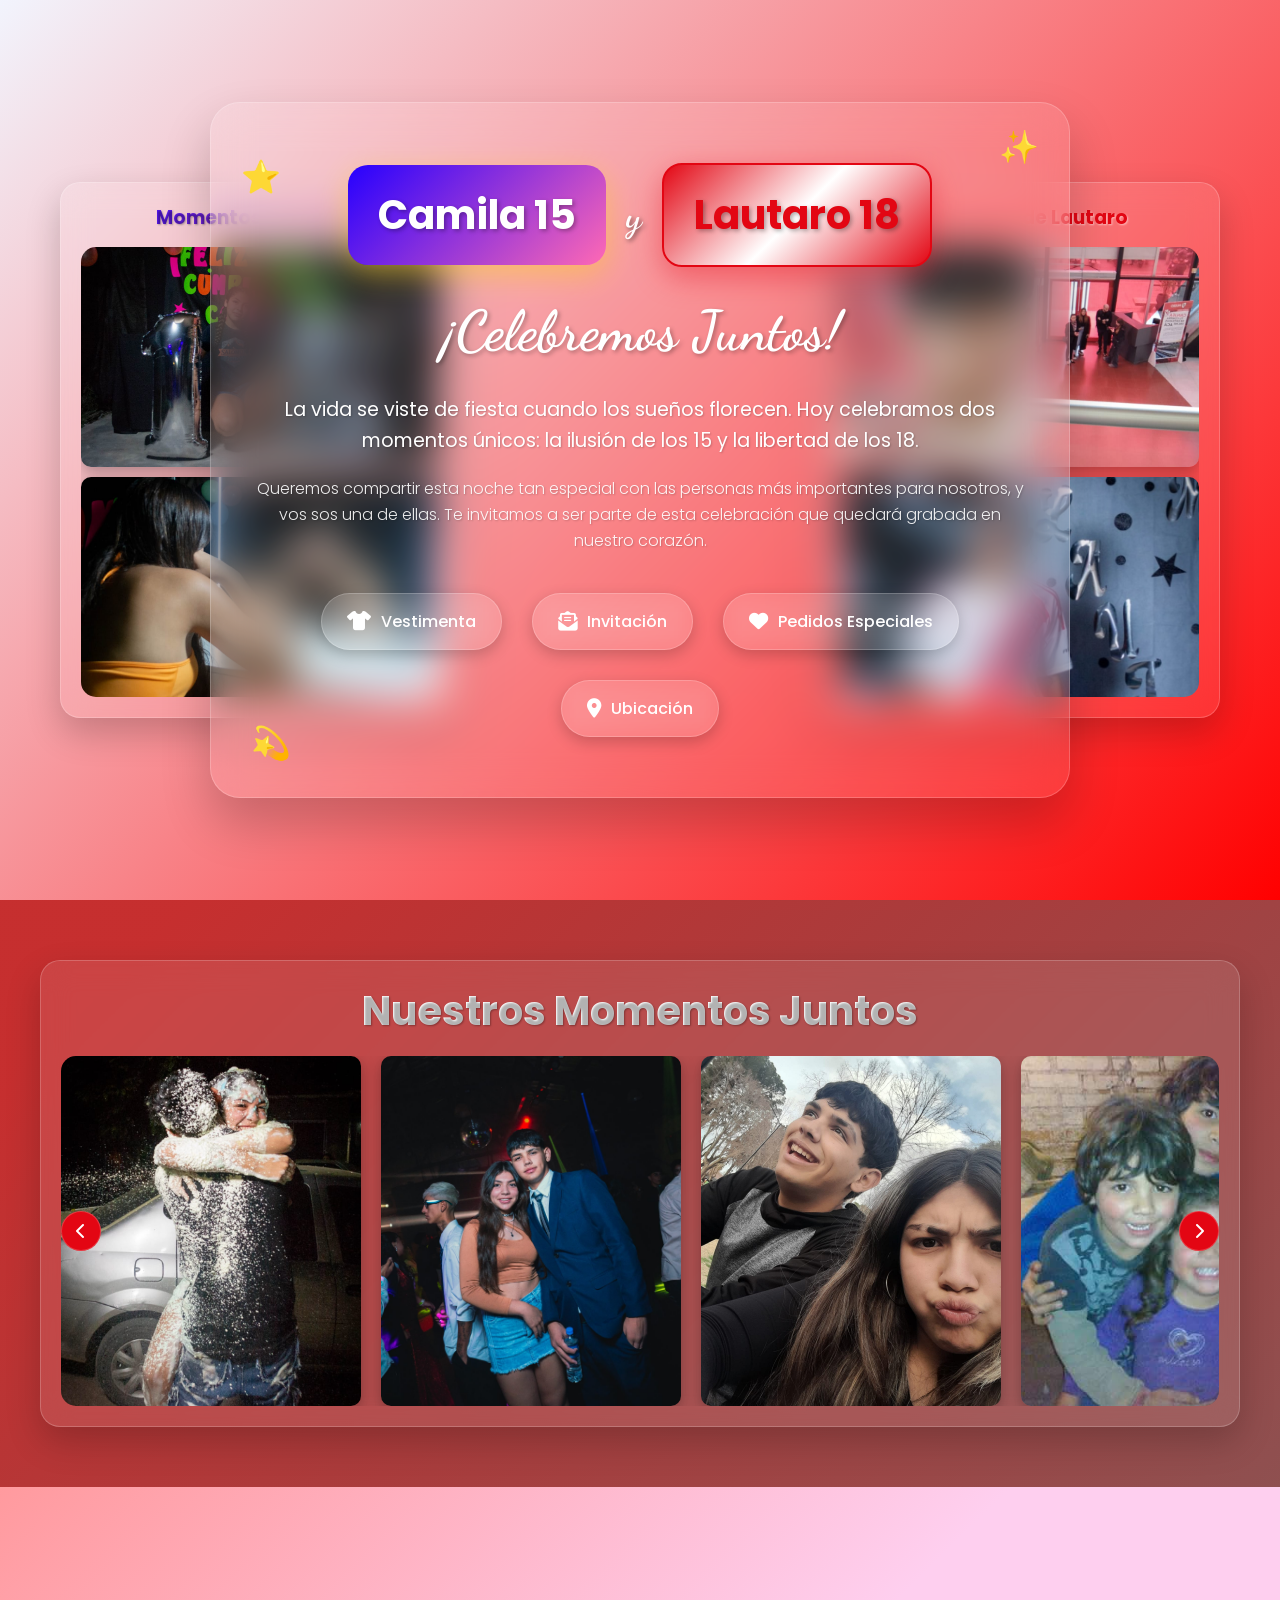
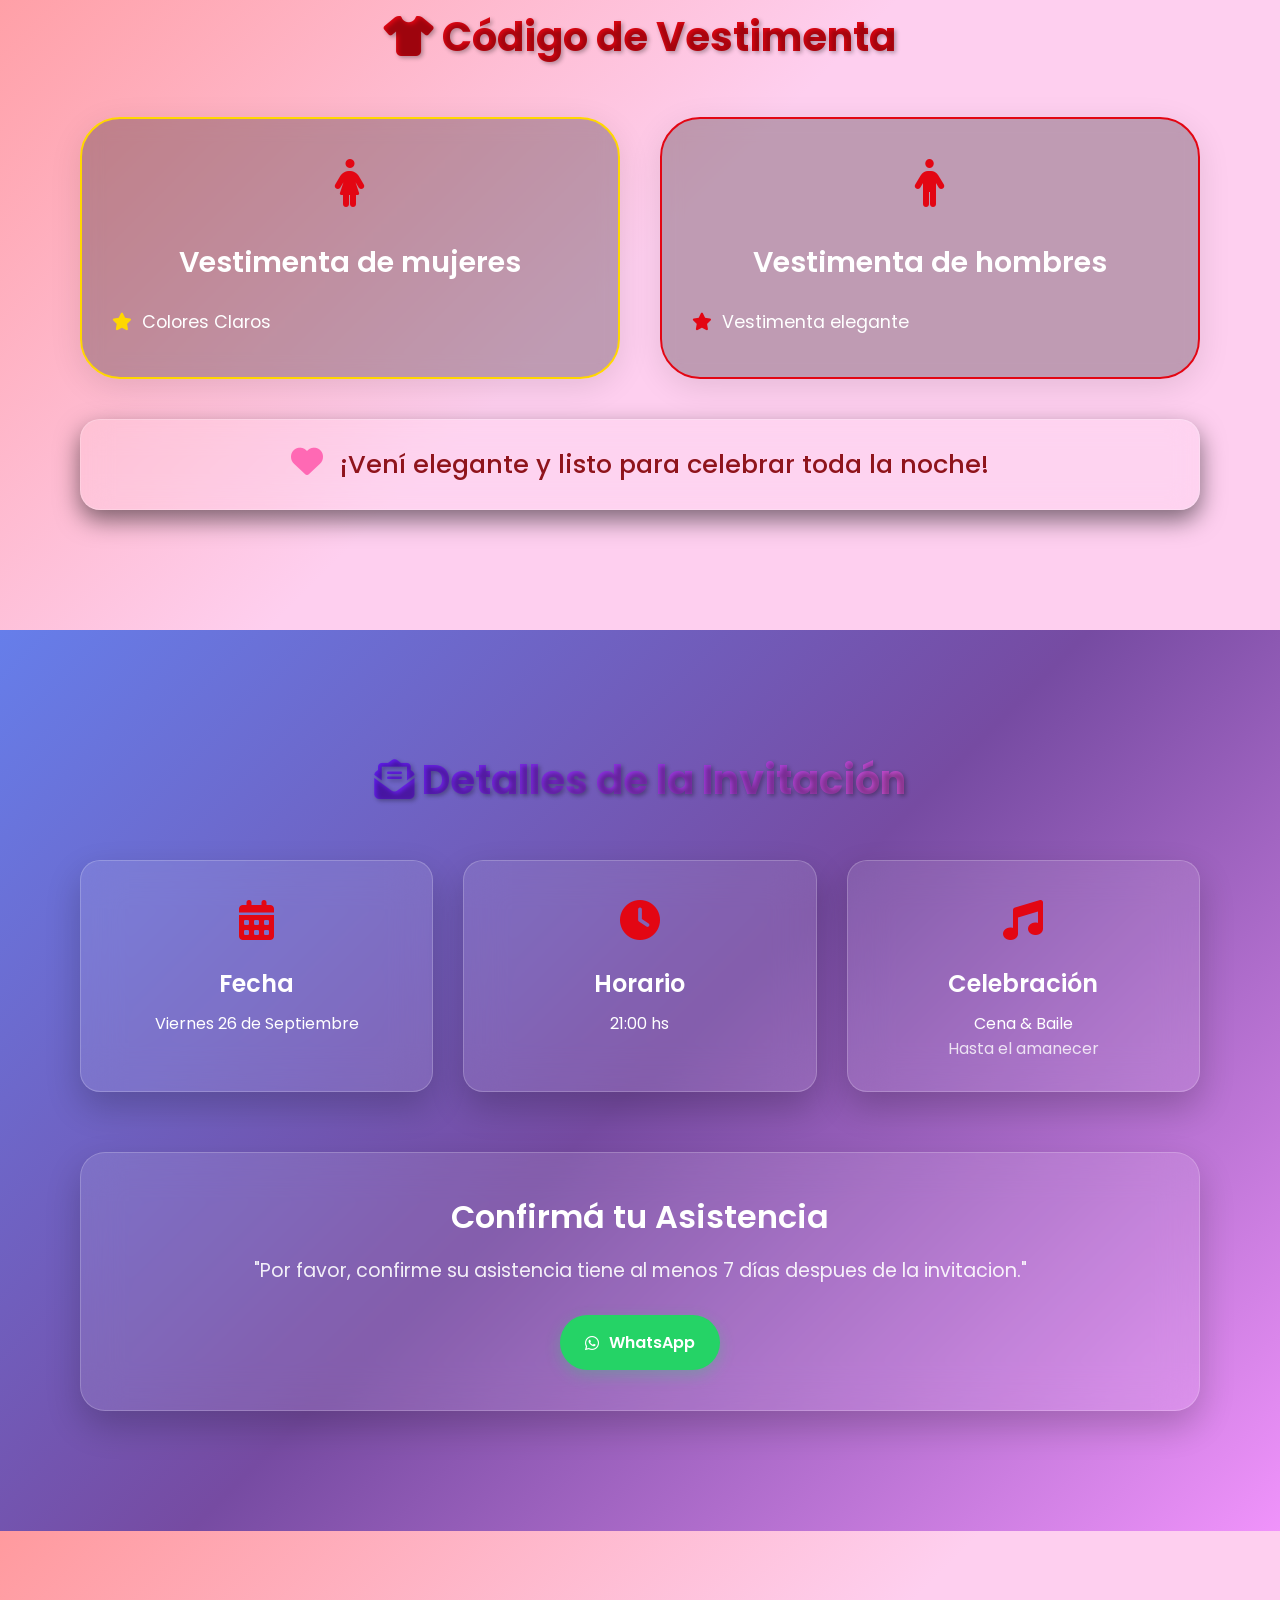
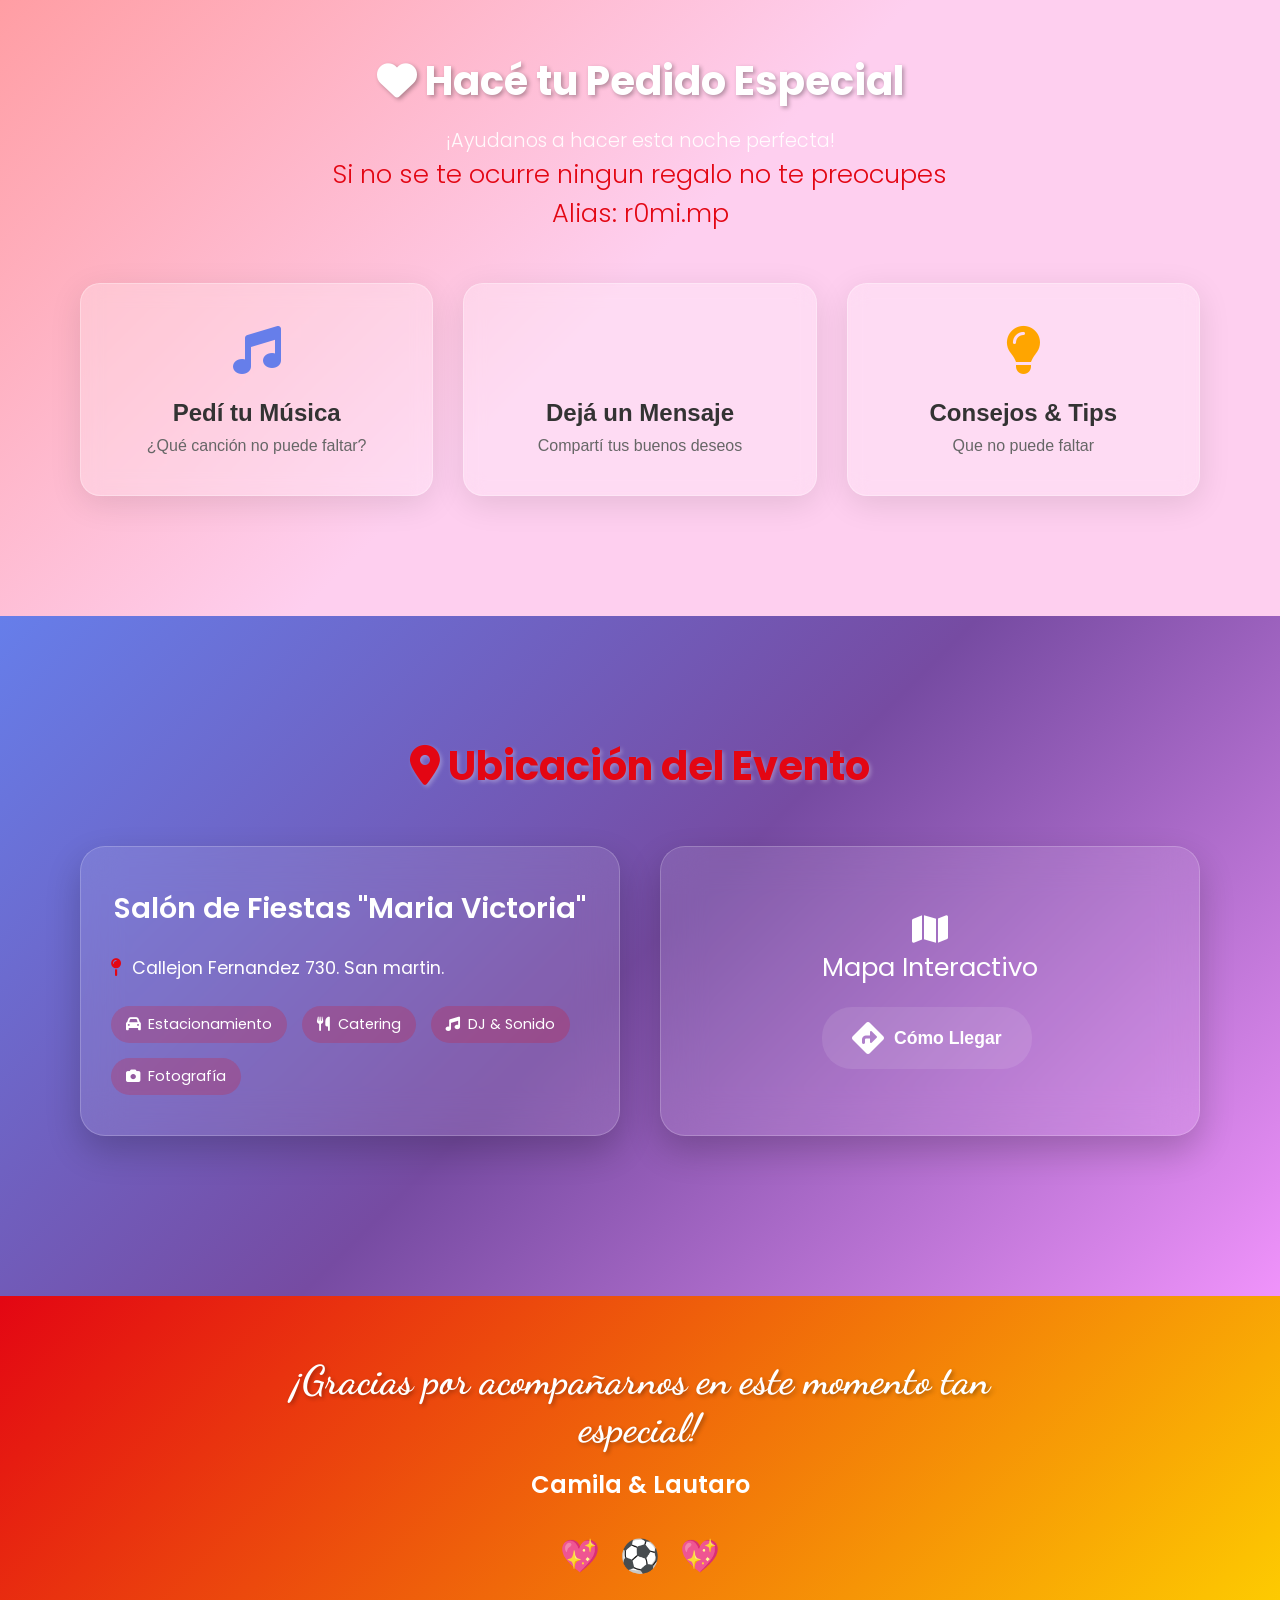
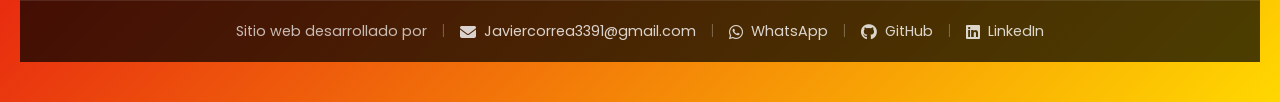
<file: index.html>
<!DOCTYPE html>
<html lang="es">
<head>
    <meta charset="UTF-8">
    <meta name="viewport" content="width=device-width, initial-scale=1.0">
    <title>Celebración Lautaro y Camila</title>
    <link rel="stylesheet" href="styles.css">
    <link rel="stylesheet" href="https://cdnjs.cloudflare.com/ajax/libs/font-awesome/6.5.0/css/all.min.css">
    <link href="https://fonts.googleapis.com/css2?family=Poppins:wght@300;400;600;700&family=Dancing+Script:wght@400;600;700&display=swap" rel="stylesheet">
    <link rel="icon" href="Imagenes/icono.webp">
</head>
<body>
    <header class="banner">

        <!-- Added Camila's carousel on the left -->
        <div class="carousel-container carousel-camila">
            <div class="carousel-wrapper">
                <div class="carousel-header">
                    <h3>Momentos de Camila</h3>
                </div>
                <div class="carousel">
                    <div class="carousel-track" id="carousel-camila">
                        <div class="carousel-slide">
                            <img src="Imagenes/CELEBRACION-CAMI.WebP" alt="Camila 15 años">
                        </div>
                        <div class="carousel-slide">
                            <img src="Imagenes/CELEBRACION-CAMI2.WebP" alt="Celebración Camila">
                        </div>
                        <div class="carousel-slide">
                            <img src="Imagenes/CELEBRACION-CAMI3.WebP" alt="Fiesta 15 años">
                        </div>
                        <div class="carousel-slide">
                            <img src="Imagenes/CELEBRACION-CAMI4.WebP" alt="Recuerdos Camila">
                        </div>
                    </div>
                </div>
            </div>
        </div>

        <!-- Added Lautaro's carousel on the right -->
        <div class="carousel-container carousel-lautaro">
            <div class="carousel-wrapper">
                <div class="carousel-header">
                    <h3>Momentos de Lautaro</h3>
                </div>
                <div class="carousel">
                    <div class="carousel-track" id="carousel-lautaro">
                        <div class="carousel-slide">
                            <img src="Imagenes/CELEBRACION-LAUTI1.WebP" alt="Lautaro 18 años">
                        </div>
                        <div class="carousel-slide">
                            <img src="Imagenes/CELEBRACION-LAUTI2.WebP" alt="Lautaro River">
                        </div>
                        <div class="carousel-slide">
                            <img src="Imagenes/CELEBRACION-LAUTI3.WebP" alt="Fiesta 18 años">
                        </div>
                        <div class="carousel-slide">
                            <img src="Imagenes/CELEBRACION-LAUTI4.WebP" alt="Recuerdos Lautaro">
                        </div>
                    </div>
                </div>
            </div>
        </div>
        
        <div class="content-container">
            <div class="celebration-card">
                <div class="sparkle sparkle-1">✨</div>
                <div class="sparkle sparkle-2">💫</div>
                <div class="sparkle sparkle-3">⭐</div>
                
                <article class="text">
                    <div class="age-badges">
                        <!-- Personalized badges for Camila (15) and Lautaro (18) -->
                        <span class="badge-camila">Camila 15</span>
                        <span class="age-connector">y</span>
                        <span class="badge-lautaro">Lautaro 18</span>
                    </div>
                    
                    <h1>¡Celebremos Juntos!</h1>
                    <p class="main-text">
                        La vida se viste de fiesta cuando los sueños florecen. 
                        Hoy celebramos dos momentos únicos: la ilusión de los 15 y la 
                        libertad de los 18.
                    </p>
                    <p class="secondary-text">
                        Queremos compartir esta noche tan especial con 
                        las personas más importantes para nosotros, y vos sos una de ellas. 
                        Te invitamos a ser parte de esta celebración que quedará grabada en 
                        nuestro corazón.
                    </p>
                </article>
                
                <nav class="menu">
                    <ul>
                        <li><a href="#vestimenta"><i class="fas fa-tshirt"></i> <span>Vestimenta</span></a></li>
                        <li><a href="#invitacion"><i class="fas fa-envelope-open-text"></i> <span>Invitación</span></a></li>
                        <li><a href="#pedidos"><i class="fas fa-heart"></i> <span>Pedidos Especiales</span></a></li>
                        <li><a href="#ubicacion"><i class="fas fa-map-marker-alt"></i> <span>Ubicación</span></a></li>
                    </ul>
                </nav>
            </div>
        </div>
    </header>

    <!-- Added shared memories carousel at the bottom -->
    <section class="shared-memories">
        <div class="carousel-container carousel-shared">
            <div class="carousel-wrapper">
                <div class="carousel-header">
                    <h3>Nuestros Momentos Juntos</h3>
                </div>
                <div class="carousel carousel-horizontal">
                    <div class="carousel-track" id="carousel-shared">
                        <div class="carousel-slide">
                            <img src="Imagenes/JUNTOS1.WebP" alt="Lautaro y Camila juntos">
                        </div>
                        <div class="carousel-slide">
                            <img src="Imagenes/JUNTOS2.WebP" alt="Celebración juntos">
                        </div>
                        <div class="carousel-slide">
                            <img src="Imagenes/JUNTOS3.WebP" alt="Momentos felices">
                        </div>
                        <div class="carousel-slide">
                            <img src="Imagenes/JUNTOS4.WebP" alt="Recuerdos especiales">
                        </div>
                        <div class="carousel-slide">
                            <img src="Imagenes/JUNTOS5.WebP" alt="Celebración con torta">
                        </div>
                        <div class="carousel-slide">
                            <img src="Imagenes/JUNTOS6.WebP" alt="Celebración con torta">
                        </div>
                        <div class="carousel-slide">
                            <img src="Imagenes/JUNTOS7.WebP" alt="Celebración con torta">
                        </div>
                        <div class="carousel-slide">
                            <img src="Imagenes/JUNTOS8.WebP" alt="Celebración con torta">
                        </div>
                        <div class="carousel-slide">
                            <img src="Imagenes/JUNTOS9.WebP" alt="Celebración con torta">
                        </div>
                        <div class="carousel-slide">
                            <img src="Imagenes/JUNTOS10.WebP" alt="Celebración con torta">
                        </div>
                    </div>
                    <button class="carousel-btn prev" onclick="moveCarousel('shared', -1)">
                        <i class="fas fa-chevron-left"></i>
                    </button>
                    <button class="carousel-btn next" onclick="moveCarousel('shared', 1)">
                        <i class="fas fa-chevron-right"></i>
                    </button>
                </div>
            </div>
        </div>
    </section>

    <!-- Sección Vestimenta -->
    <section id="vestimenta" class="info-section vestimenta-section">
       
        <div class="section-container">
            <div class="section-header">
                <h2><i class="fas fa-tshirt"></i> Código de Vestimenta</h2>
            </div>
            <div class="dress-code-grid">
                <div class="dress-card camila-theme">
                    <div class="dress-icon">
                        <i class="fas fa-female"></i>
                    </div>
                    <h3>Vestimenta de mujeres</h3>
                    <ul>
                        <li><i class="fas fa-star"></i> Colores Claros</li>
                    </ul>
                </div>
                <div class="dress-card lautaro-theme">
                    <div class="dress-icon">
                        <i class="fas fa-male"></i>
                    </div>
                    <h3>Vestimenta de hombres</h3>
                    <ul>
                        <li><i class="fas fa-star"></i> Vestimenta elegante</li>
                    </ul>
                </div>
            </div>
            <div class="dress-note">
                <p><i class="fas fa-heart"></i> ¡Vení elegante y listo para celebrar toda la noche!</p>
            </div>
        </div>
    </section>

    <!-- Sección Invitación -->
    <section id="invitacion" class="info-section invitation-section">
        <div class="section-container">
            <div class="section-header">
                <h2><i class="fas fa-envelope-open-text"></i> Detalles de la Invitación</h2>
                
            </div>
            <div class="invitation-details">
                <div class="detail-card">
                    <div class="detail-icon">
                        <i class="fas fa-calendar-alt"></i>
                    </div>
                    <h3>Fecha</h3>
                    <p>Viernes 26 de Septiembre</p>
                </div>
                <div class="detail-card">
                    <div class="detail-icon">
                        <i class="fas fa-clock"></i>
                    </div>
                    <h3>Horario</h3>
                    <p>21:00 hs</p>
                </div>
                <div class="detail-card">
                    <div class="detail-icon">
                        <i class="fas fa-music"></i>
                    </div>
                    <h3>Celebración</h3>
                    <p>Cena & Baile</p>
                    <span>Hasta el amanecer</span>
                </div>
            </div>
            <div class="rsvp-section">
                <h3>Confirmá tu Asistencia</h3>
                <p>"Por favor, confirme su asistencia tiene al menos 7 días despues de la invitacion."</p>
                <div class="contact-buttons">
                    <a href="https://wa.me/5492634715491" class="contact-btn whatsapp">
                        <i class="fab fa-whatsapp"></i> WhatsApp
                    </a>
                </div>
            </div>
        </div>
    </section>

    <!-- Nueva sección para pedidos de música y notas -->
    <section id="pedidos" class="info-section requests-section">
       
        <div class="section-container">
            <div class="section-header">
                <h2><i class="fas fa-heart"></i> Hacé tu Pedido Especial</h2>
                <p>¡Ayudanos a hacer esta noche perfecta!</p>
                <p class="Alias">Si no se te ocurre ningun regalo no te preocupes</p>
                <p class="Alias">Alias: r0mi.mp</p>
            </div>
            <div class="requests-grid">
                <button class="request-btn music-btn" onclick="openModal('music')">
                    <div class="request-icon">
                        <i class="fas fa-music"></i>
                    </div>
                    <h3>Pedí tu Música</h3>
                    <p>¿Qué canción no puede faltar?</p>
                </button>
                <button class="request-btn message-btn" onclick="openModal('message')">
                    <div class="request-icon">
                        <i class="fas fa-comment-heart"></i>
                    </div>
                    <h3>Dejá un Mensaje</h3>
                    <p>Compartí tus buenos deseos</p>
                </button>
                <button class="request-btn tips-btn" onclick="openModal('tips')">
                    <div class="request-icon">
                        <i class="fas fa-lightbulb"></i>
                    </div>
                    <h3>Consejos & Tips</h3>
                    <p>Que no puede faltar</p>
                </button>
            </div>
        </div>
    </section>

    <!-- Sección Ubicación -->
    <section id="ubicacion" class="info-section location-section"> 
        <div class="section-container">
            <div class="section-header">
                <h2><i class="fas fa-map-marker-alt"></i> Ubicación del Evento</h2>
            </div>
            <div class="location-content">
                <div class="location-info">
                    <div class="venue-card">
                        <h3>Salón de Fiestas "Maria Victoria"</h3>
                        <div class="address">
                            <p><i class="fas fa-map-pin"></i> Callejon Fernandez 730. San martin.</p>
                        </div>
                        <div class="venue-features">
                            <span class="feature"><i class="fas fa-car"></i> Estacionamiento</span>
                            <span class="feature"><i class="fas fa-utensils"></i> Catering</span>
                            <span class="feature"><i class="fas fa-music"></i> DJ & Sonido</span>
                            <span class="feature"><i class="fas fa-camera"></i> Fotografía</span>
                        </div>
                    </div>
                </div>
                <div class="map-container">
                    <div class="map-placeholder">
                        <i class="fas fa-map"></i>
                        <p>Mapa Interactivo</p>
                        <button class="map-btn" onclick="openMap()">
                            <i class="fas fa-directions"></i> Cómo Llegar
                        </button>
                    </div>
                </div>
            </div>
        </div>
    </section>

    <!-- Modales para los pedidos -->
    <div id="musicModal" class="modal">
        <div class="modal-content">
            <span class="close" onclick="closeModal('music')">&times;</span>
            <div class="modal-header">
                <i class="fas fa-music"></i>
                <h2>Pedí tu Música Favorita</h2>
            </div>
            <!-- Updated form to use Formspree -->
            <form class="modal-form" action="https://formspree.io/f/mandwbgg" method="POST">
                <input type="hidden" name="form_type" value="music_request">
                <input type="hidden" name="_subject" value="Pedido de Música - Celebración Camila y Lautaro">
                <div class="form-group">
                    <label for="songName">Nombre de la canción:</label>
                    <input type="text" id="songName" name="song_name" placeholder="Ej: Despacito - Luis Fonsi" required>
                </div>
                <div class="form-group">
                    <label for="artist">Artista:</label>
                    <input type="text" id="artist" name="artist" placeholder="Nombre del artista" required>
                </div>
                <div class="form-group">
                    <label for="musicNote">¿Por qué esta canción es especial?</label>
                    <textarea id="musicNote" name="music_note" placeholder="Contanos por qué querés que suene esta canción..."></textarea>
                </div>
                <button type="submit" class="submit-btn">
                    <i class="fas fa-paper-plane"></i> Enviar Pedido
                </button>
            </form>
        </div>
    </div>

    <div id="messageModal" class="modal">
        <div class="modal-content">
            <span class="close" onclick="closeModal('message')">&times;</span>
            <div class="modal-header">
                <i class="fas fa-comment-heart"></i>
                <h2>Dejá tu Mensaje</h2>
            </div>
            <!-- Updated form to use Formspree -->
            <form class="modal-form" action="https://formspree.io/f/mandwbgg" method="POST">
                <input type="hidden" name="form_type" value="message">
                <input type="hidden" name="_subject" value="Mensaje para Camila y Lautaro">
                <div class="form-group">
                    <label for="yourName">Tu nombre:</label>
                    <input type="text" id="yourName" name="sender_name" placeholder="¿Cómo te llamás?" required>
                </div>
                <div class="form-group">
                    <label for="message">Tu mensaje para Camila y Lautaro:</label>
                    <textarea id="message" name="message" placeholder="Escribí tus buenos deseos, recuerdos especiales o lo que quieras compartir..." required></textarea>
                </div>
                <button type="submit" class="submit-btn">
                    <i class="fas fa-heart"></i> Enviar Mensaje
                </button>
            </form>
        </div>
    </div>

    <div id="tipsModal" class="modal">
        <div class="modal-content">
            <span class="close" onclick="closeModal('tips')">&times;</span>
            <div class="modal-header">
                <i class="fas fa-lightbulb"></i>
                <h2>Compartí tus Consejos</h2>
            </div>
            <!-- Updated form to use Formspree -->
            <form class="modal-form" action="https://formspree.io/f/mandwbgg" method="POST">
                <input type="hidden" name="form_type" value="tips">
                <input type="hidden" name="_subject" value="Consejos para Camila y Lautaro">
                <div class="form-group">
                    <label for="tipName">Tu nombre:</label>
                    <input type="text" id="tipName" name="sender_name" placeholder="¿Cómo te llamás?" required>
                </div>
                <div class="form-group">
                    <label for="tipCategory">Tipo de consejo:</label>
                    <select id="tipCategory" name="tip_category" required>
                        <option value="">Seleccioná una categoría</option>
                        <option value="vida">Consejos de vida</option>
                        <option value="amor">Sobre el amor</option>
                        <option value="amistad">Sobre la amistad</option>
                        <option value="futuro">Para el futuro</option>
                        <option value="diversion">Para divertirse</option>
                    </select>
                </div>
                <div class="form-group">
                    <label for="tip">Tu consejo:</label>
                    <textarea id="tip" name="tip_content" placeholder="Compartí tu sabiduría, experiencias o consejos para Camila y Lautaro..." required></textarea>
                </div>
                <button type="submit" class="submit-btn">
                    <i class="fas fa-share"></i> Compartir Consejo
                </button>
            </form>
        </div>
    </div>

    
    <!-- Footer -->
    <footer class="celebration-footer">
        <div class="footer-content">
            <div class="footer-message">
                <h3>¡Gracias por acompañarnos en este momento tan especial!</h3>
                <p>Camila & Lautaro</p>
            </div>
            <div class="footer-hearts">
                <span class="heart">💖</span>
                <span class="heart">⚽</span>
                <span class="heart">💖</span>
            </div>
        </div>
        
        <!-- Developer Footer -->
        <div class="developer-footer">
            <div class="developer-info">
                <span>Sitio web desarrollado por</span>
                <span class="divider">|</span>
                <a href="mailto:javiercorrea3391@gmail.com" class="developer-contact">
                    <i class="fas fa-envelope"></i>
                    Javiercorrea3391@gmail.com
                </a>
                <span class="divider">|</span>
                <a href="https://wa.me/5491155142386" class="developer-contact">
                    <i class="fab fa-whatsapp"></i>
                    WhatsApp
                </a>
                <span class="divider">|</span>
                <a href="https://github.com/Jarvisgithub123" class="developer-contact">
                    <i class="fab fa-github"></i>
                    GitHub
                </a>
                <span class="divider">|</span>
                <a href="https://linkedin.com/in/javier-correa-85b682341" class="developer-contact">
                    <i class="fab fa-linkedin"></i>
                    LinkedIn
                </a>
                
            </div>
        </div>
    </footer>

    <script src="script.js"></script>
</body>
</html>
</file>
<file: styles.css>
:root {
  --primary-gradient: linear-gradient(135deg, #f2f4fd 0%, #ff0000 100%);
  --secondary-gradient: linear-gradient(135deg, #e91212 0%, #f8f8f8 100%);
  --accent-gradient: linear-gradient(135deg, #1900fc 0%, #b700ff 100%);
  --gold-gradient: linear-gradient(135deg, #ffd89b 0%, #19547b 100%);
  --text-light: #ffffff;
  --text-dark: #2d3748;
  --glass-bg: rgba(255, 255, 255, 0.1);
  --glass-border: rgba(255, 255, 255, 0.2);
  /* River Plate colors for Lautaro and complementary colors for Camila */
  --river-red: #e30613;
  --river-white: #ffffff;
  --camila-gold: #ffd700;
  --camila-rose: #ff69b4;
  --camila-gradient: linear-gradient(135deg, #2600ff 0%, #ff69b4 100%);
  --lautaro-gradient: linear-gradient(135deg, #e30613 0%, #ffffff 50%, #e30613 100%);
}

* {
  margin: 0;
  padding: 0;
  box-sizing: border-box;
  list-style: none;
}

body {
  font-family: "Poppins", sans-serif;
  overflow-x: hidden;
}

.banner {
  position: relative;
  height: 100vh;
  width: 100%;
  background: var(--primary-gradient);
  display: flex;
  align-items: center;
  justify-content: center;
  overflow: hidden;
}



.content-container {
  position: relative;
  z-index: 3;
  width: 100%;
  max-width: 900px;
  padding: 20px;
}

.celebration-card {
  background: var(--glass-bg);
  backdrop-filter: blur(20px);
  border: 1px solid var(--glass-border);
  border-radius: 30px;
  padding: 60px 40px;
  text-align: center;
  position: relative;
  box-shadow: 0 25px 50px rgba(0, 0, 0, 0.2);
}

.sparkle {
  position: absolute;
  font-size: 2rem;
  animation: sparkle 3s ease-in-out infinite;
}

.sparkle-1 {
  top: 20px;
  right: 30px;
  animation-delay: 0s;
}

.sparkle-2 {
  bottom: 30px;
  left: 40px;
  animation-delay: 1s;
}

.sparkle-3 {
  top: 50px;
  left: 30px;
  animation-delay: 2s;
}

@keyframes sparkle {
  0%,
  100% {
    transform: scale(1) rotate(0deg);
    opacity: 0.7;
  }
  50% {
    transform: scale(1.2) rotate(180deg);
    opacity: 1;
  }
}

.age-badges {
  display: flex;
  align-items: center;
  justify-content: center;
  gap: 20px;
  margin-bottom: 30px;
}

/* Separate styles for Camila (15) with gold/pink theme */
.badge-camila {
  background: var(--camila-gradient);
  color: var(--text-light);
  font-size: 2.5rem;
  font-weight: 700;
  padding: 20px 30px;
  border-radius: 20px;
  box-shadow: 0 10px 30px rgba(255, 215, 0, 0.4);
  text-shadow: 2px 2px 4px rgba(0, 0, 0, 0.3);
}

/* Separate styles for Lautaro (18) with River Plate colors */
.badge-lautaro {
  background: var(--lautaro-gradient);
  color: var(--river-red);
  font-size: 2.5rem;
  font-weight: 700;
  padding: 20px 30px;
  border-radius: 20px;
  box-shadow: 0 10px 30px rgba(227, 6, 19, 0.4);
  text-shadow: 2px 2px 4px rgba(0, 0, 0, 0.3);
  border: 2px solid var(--river-red);
}

.age-connector {
  font-family: "Dancing Script", cursive;
  font-size: 2.5rem;
  color: var(--text-light);
  font-weight: 600;
  text-shadow: 2px 2px 4px rgba(0, 0, 0, 0.5);
}


.text h1 {
  font-family: "Dancing Script", cursive;
  font-size: 3.5rem;
  font-weight: 700;
  color: var(--text-light);
  margin-bottom: 30px;
  text-shadow: 2px 2px 4px rgba(0, 0, 0, 0.3);
}

.main-text {
  font-size: 1.2rem;
  font-weight: 400;
  color: var(--text-light);
  margin-bottom: 20px;
  line-height: 1.6;
  text-shadow: 1px 1px 2px rgba(0, 0, 0, 0.2);
}

.secondary-text {
  font-size: 1rem;
  font-weight: 300;
  color: rgba(255, 255, 255, 0.9);
  margin-bottom: 40px;
  line-height: 1.6;
  text-shadow: 1px 1px 2px rgba(0, 0, 0, 0.2);
}

.menu ul {
  display: flex;
  justify-content: center;
  gap: 30px;
  flex-wrap: wrap;
}

.menu ul li a {
  display: flex;
  align-items: center;
  gap: 10px;
  background: var(--glass-bg);
  backdrop-filter: blur(10px);
  border: 1px solid var(--glass-border);
  color: var(--text-light);
  padding: 15px 25px;
  border-radius: 50px;
  font-size: 1rem;
  font-weight: 500;
  text-decoration: none;
  transition: all 0.3s ease;
  box-shadow: 0 5px 15px rgba(0, 0, 0, 0.2);
}

.menu ul li a:hover {
  /* Updated hover effect with new color scheme */
  background: var(--secondary-gradient);
  transform: translateY(-5px);
  box-shadow: 0 15px 30px rgba(227, 6, 19, 0.3);
}

.menu ul li a i {
  font-size: 1.2rem;
}

/* Carousel Containers */
.carousel-container {
  position: absolute;
  z-index: 2;
}

/* Camila's carousel - positioned on the left */
.carousel-camila {
  left: 60px;
  transform: translateY(-50%);
  width: 400px;
}

/* Lautaro's carousel - positioned on the right */
.carousel-lautaro {
  right: 60px;
  transform: translateY(-50%);
  width: 400px;
}

/* Shared memories carousel - positioned at the bottom */
.shared-memories {
  background: linear-gradient(
    135deg,
    rgba(190, 18, 18, 0.877) 10%,
    rgba(150, 13, 13, 0.808) 50%,
    rgba(104, 20, 20, 0.747) 100%
  );
  padding: 60px 20px;
  min-height: 400px;
  display: flex;
  align-items: center;
  justify-content: center;
}

.carousel-shared {
  position: relative;
  width: 100%;
  max-width: 1200px;
}

/* Carousel Wrapper */
.carousel-wrapper {
  background: var(--glass-bg);
  backdrop-filter: blur(15px);
  border: 1px solid var(--glass-border);
  border-radius: 20px;
  padding: 20px;
  box-shadow: 0 15px 35px rgba(0, 0, 0, 0.2);
}

/* Carousel Headers */
.carousel-header h3 {
  color: var(--text-light);
  text-align: center;
  margin-bottom: 15px;
  text-shadow: 1px 1px 2px rgba(0, 0, 0, 0.3);
}

/* Camila's header with her colors */
.carousel-camila .carousel-header h3 {
  background: var(--camila-gradient);
  -webkit-background-clip: text;
  -webkit-text-fill-color: transparent;
  background-clip: text;
}

/* Lautaro's header with River colors */
.carousel-lautaro .carousel-header h3 {
  color: var(--river-red);
  text-shadow: 1px 1px 2px rgba(255, 255, 255, 0.5);
}

/* Shared carousel header */
.carousel-shared .carousel-header h3 {
  font-size: 2.5rem;
  background: var(--text-light);
  -webkit-background-clip: text;
  -webkit-text-fill-color: transparent;
  background-clip: text;
}

/* Carousel Structure */
.carousel {
  position: relative;
  overflow: hidden;
  border-radius: 15px;
}

.carousel-track {
  display: flex;
  transition: transform 0.5s ease-in-out;
}

/* Vertical carousels for side panels */
.carousel-camila .carousel-track,
.carousel-lautaro .carousel-track {
  flex-direction: column;
  height: 450px;
}

/* Horizontal carousel for shared memories */
.carousel-horizontal .carousel-track {
  flex-direction: row;
  height: 350px;
}

/* Carousel Slides */
.carousel-slide {
  flex: 0 0 auto;
  display: flex;
  align-items: center;
  justify-content: center;
}

/* Side carousel slides */
.carousel-camila .carousel-slide,
.carousel-lautaro .carousel-slide {
  width: 100%;
  height: 220px;
  margin-bottom: 10px;
}

/* Shared carousel slides */
.carousel-horizontal .carousel-slide {
  width: 300px;
  height: 100%;
  margin-right: 20px;
}

/* Carousel Images */
.carousel-slide img {
  width: 100%;
  height: 100%;
  object-position: center center;
  object-fit: cover;
  border-radius: 10px;
  box-shadow: 0 5px 15px rgba(0, 0, 0, 0.3);
  transition: transform 0.3s ease;
}

.carousel-slide img:hover {
  transform: scale(1.05);
}

/* Carousel Navigation Buttons */
.carousel-btn {
  position: absolute;
  background: var(--river-red);
  backdrop-filter: blur(10px);
  border: 1px solid var(--glass-border);
  color: var(--text-light);
  width: 40px;
  height: 40px;
  border-radius: 50%;
  display: flex;
  align-items: center;
  justify-content: center;
  cursor: pointer;
  transition: all 0.3s ease;
  z-index: 10;
  font-size: 1rem;
}

/* Shared carousel buttons */
.carousel-horizontal .carousel-btn.prev {
  left: 0px;
  top: 50%;
  transform: translateY(-50%);
}

.carousel-horizontal .carousel-btn.next {
  right: 0px;
  top: 50%;
  transform: translateY(-50%);
}

/* Info Sections General Styles */
.info-section {
  position: relative;
  padding: 80px 20px;
  overflow: hidden;
  background: linear-gradient(135deg, #ff6b6b 0%, #ffa500 50%, #ff1744 100%);
  margin: 0;
}

.info-section:nth-child(even) {
  background: linear-gradient(135deg, #667eea 0%, #764ba2 50%, #f093fb 100%);
}

.info-section:nth-child(odd) {
  background: linear-gradient(135deg, #ff9a9e 0%, #fecfef 50%, #fecfef 100%);
}

.vestimenta-section {
  background: linear-gradient(135deg, #ffecd2 0%, #fcb69f 50%, #ff8a80 100%);
}

.invitation-section {
  background: linear-gradient(135deg, #a8edea 0%, #fed6e3 50%, #ffeaa7 100%);
}

.requests-section {
  background: linear-gradient(135deg, #d299c2 0%, #fef9d7 50%, #89f7fe 100%);
}

.location-section {
  background: linear-gradient(135deg, #89f7fe 0%, #66a6ff 50%, #667eea 100%);
}

.section-container {
  max-width: 1200px;
  margin: 0 auto;
  position: relative;
  z-index: 2;
  padding: 40px;
  border-radius: 20px;
}

.section-header {
  text-align: center;
  margin-bottom: 50px;
}

.section-header h2 {
  font-size: 2.5rem;
  color: white;
  margin-bottom: 15px;
  text-shadow: 2px 2px 4px rgba(0, 0, 0, 0.3);
  font-weight: 700;
}

.section-header p {
  font-size: 1.2rem;
  color: rgba(255, 255, 255, 0.9);
  margin: 0;
  font-weight: 300;
}

.vestimenta-section .section-header h2 {
  background: var(--river-red);
  -webkit-background-clip: text;
  -webkit-text-fill-color: transparent;
  background-clip: text;
}

.dress-code-grid {
  display: grid;
  grid-template-columns: repeat(auto-fit, minmax(350px, 1fr));
  gap: 40px;
  margin-bottom: 40px;
}

.dress-card,
.detail-card,
.venue-card {
  background: rgba(7, 0, 0, 0.25);
  backdrop-filter: blur(10px);
  border-radius: 40px;
  padding: 30px;
  text-align: center;
  transition: all 0.3s ease;
  box-shadow: 0 8px 32px rgba(0, 0, 0, 0.1);
}

.dress-card:hover,
.detail-card:hover,
.venue-card:hover {
  transform: translateY(-10px) scale(1.02);
  box-shadow: 0 15px 40px rgba(0, 0, 0, 0.2);
  background: rgba(15, 1, 1, 0.35);
}

.dress-icon {
  font-size: 3rem;
  margin-bottom: 20px;
  color: var(--river-red);
}

.dress-card.camila-theme {
  border: 2px solid var(--camila-gold);
}

.dress-card.lautaro-theme {
  border: 2px solid var(--river-red);
}

.dress-card h3 {
  font-size: 1.8rem;
  font-weight: 600;
  margin-bottom: 25px;
  color: var(--text-light);
}

.dress-card ul {
  list-style: none;
  text-align: left;
}

.dress-card ul li {
  color: var(--text-light);
  font-size: 1.1rem;
  margin-bottom: 12px;
  display: flex;
  align-items: center;
  gap: 10px;
}

.dress-card.camila-theme ul li i {
  color: var(--camila-gold);
}

.dress-card.lautaro-theme ul li i {
  color: var(--river-red);
}

.dress-note {
  text-align: center;
  background: var(--glass-bg);
  backdrop-filter: blur(15px);
  border: 1px solid var(--glass-border);
  border-radius: 20px;
  padding: 25px;
  box-shadow: 0 10px 25px rgba(0, 0, 0, 0.514);
}

.dress-note p {
  font-size: 1.6rem;
  color: #8f141c;
  font-weight: 500;
}

.dress-note i {
  color: var(--camila-rose);
  margin-right: 10px;
  font-size: 2rem;
}

.invitation-section .section-header h2 {
  background: var(--camila-gradient);
  -webkit-background-clip: text;
  -webkit-text-fill-color: transparent;
  background-clip: text;
}

.invitation-details {
  display: grid;
  grid-template-columns: repeat(auto-fit, minmax(250px, 1fr));
  gap: 30px;
  margin-bottom: 60px;
}

.detail-card {
  background: var(--glass-bg);
  backdrop-filter: blur(20px);
  border: 1px solid var(--glass-border);
  border-radius: 20px;
  padding: 30px 20px;
  text-align: center;
  box-shadow: 0 15px 35px rgba(0, 0, 0, 0.2);
  transition: transform 0.3s ease;
}

.detail-card:hover {
  transform: translateY(-5px);
}

.detail-icon {
  font-size: 2.5rem;
  color: var(--river-red);
  margin-bottom: 15px;
}

.detail-card h3 {
  font-size: 1.5rem;
  color: var(--text-light);
  margin-bottom: 10px;
  font-weight: 600;
}

.detail-card p {
  color: var(--text-light);
  font-size: 1rem;
  margin: 0;
}

.detail-card span {
  font-size: 1rem;
  color: rgba(255, 255, 255, 0.8);
}

.requests-grid {
  display: grid;
  grid-template-columns: repeat(auto-fit, minmax(300px, 1fr));
  gap: 30px;
  margin-top: 40px;
}

.request-btn {
  background: rgba(255, 255, 255, 0.25);
  backdrop-filter: blur(10px);
  border: 1px solid rgba(255, 255, 255, 0.3);
  border-radius: 20px;
  padding: 40px 30px;
  text-align: center;
  cursor: pointer;
  transition: all 0.3s ease;
  box-shadow: 0 8px 32px rgba(0, 0, 0, 0.1);
  color: #333;
}

.request-btn:hover {
  transform: translateY(-10px) scale(1.05);
  box-shadow: 0 20px 50px rgba(0, 0, 0, 0.2);
  background: rgba(255, 255, 255, 0.4);
}

.request-icon {
  font-size: 3rem;
  margin-bottom: 20px;
  color: #ff6b6b;
}

.music-btn .request-icon {
  color: #667eea;
}

.message-btn .request-icon {
  color: #ff6b6b;
}

.tips-btn .request-icon {
  color: #ffa500;
}

.request-btn h3 {
  font-size: 1.5rem;
  margin: 15px 0 10px;
  color: #333;
  font-weight: 600;
}

.request-btn p {
  color: #666;
  font-size: 1rem;
  margin: 0;
}

.rsvp-section {
  background: var(--glass-bg);
  backdrop-filter: blur(20px);
  border: 1px solid var(--glass-border);
  border-radius: 25px;
  padding: 40px;
  text-align: center;
  box-shadow: 0 15px 35px rgba(0, 0, 0, 0.2);
}

.rsvp-section h3 {
  font-size: 2rem;
  color: var(--text-light);
  margin-bottom: 15px;
  font-weight: 600;
}

.rsvp-section p {
  font-size: 1.2rem;
  color: rgba(255, 255, 255, 0.9);
  margin-bottom: 30px;
}

.contact-buttons {
  display: flex;
  justify-content: center;
  gap: 20px;
  flex-wrap: wrap;
}

.contact-btn {
  display: flex;
  align-items: center;
  gap: 10px;
  background: #25d366;
  color: white;
  padding: 15px 25px;
  border-radius: 50px;
  text-decoration: none;
  font-weight: 600;
  transition: all 0.3s ease;
  box-shadow: 0 5px 15px rgba(37, 211, 102, 0.3);
}

.contact-btn.lautaro {
  background: var(--river-red);
  box-shadow: 0 5px 15px rgba(227, 6, 19, 0.3);
}

.contact-btn:hover {
  transform: translateY(-3px);
  box-shadow: 0 10px 25px rgba(37, 211, 102, 0.4);
}

.contact-btn.lautaro:hover {
  box-shadow: 0 10px 25px rgba(227, 6, 19, 0.4);
}

.location-section .section-header h2 {
  color: var(--river-red);
  text-shadow: 2px 2px 4px rgba(255, 255, 255, 0.3);
}

.location-content {
  display: grid;
  grid-template-columns: 1fr 1fr;
  gap: 40px;
  margin-bottom: 40px;
}

.venue-card {
  background: var(--glass-bg);
  backdrop-filter: blur(20px);
  border: 1px solid var(--glass-border);
  border-radius: 25px;
  padding: 40px 30px;
  box-shadow: 0 15px 35px rgba(0, 0, 0, 0.2);
}

.venue-card h3 {
  font-size: 1.8rem;
  color: var(--text-light);
  margin-bottom: 25px;
  font-weight: 600;
}

.venue-card h3 i {
  color: var(--camila-gold);
  margin-right: 10px;
}

.address p {
  color: var(--text-light);
  font-size: 1.1rem;
  margin-bottom: 10px;
  display: flex;
  align-items: center;
  gap: 10px;
}

.address i {
  color: var(--river-red);
}

.venue-features {
  display: flex;
  flex-wrap: wrap;
  gap: 15px;
  margin-top: 25px;
}

.feature {
  background: rgba(227, 6, 19, 0.2);
  color: var(--text-light);
  padding: 8px 15px;
  border-radius: 20px;
  font-size: 0.9rem;
  display: flex;
  align-items: center;
  gap: 8px;
}

.map-container {
  background: var(--glass-bg);
  backdrop-filter: blur(20px);
  border: 1px solid var(--glass-border);
  border-radius: 25px;
  padding: 40px;
  display: flex;
  align-items: center;
  justify-content: center;
  box-shadow: 0 15px 35px rgba(0, 0, 0, 0.2);
}

.map-placeholder {
  text-align: center;
  color: var(--text-light);
}

.map-placeholder i {
  font-size: 2rem;
}

.map-placeholder p {
  font-size: 1.6rem;
}

.map-btn {
  background: var(--glass-bg);
  color: white;
  border: none;
  padding: 15px 30px;
  border-radius: 30px;
  font-size: 1.1rem;
  font-weight: 600;
  cursor: pointer;
  transition: all 0.3s ease;
  display: flex;
  align-items: center;
  gap: 10px;
  margin-top: 20px;
}

.map-btn:hover {
  transform: translateY(-3px);
  box-shadow: 0 10px 25px rgba(255, 105, 180, 0.4);
}

/* Footer */
.celebration-footer {
  background: linear-gradient(135deg, var(--river-red) 0%, var(--camila-gold) 100%);
  padding: 60px 20px;
  text-align: center;
}

.footer-content {
  max-width: 800px;
  margin: 0 auto;
}

.footer-message h3 {
  font-family: "Dancing Script", cursive;
  font-size: 2.5rem;
  color: white;
  margin-bottom: 15px;
  text-shadow: 2px 2px 4px rgba(0, 0, 0, 0.3);
}

.footer-message p {
  font-size: 1.5rem;
  color: white;
  font-weight: 600;
  margin-bottom: 30px;
}

.footer-hearts {
  display: flex;
  justify-content: center;
  gap: 20px;
}

.heart {
  font-size: 2rem;
  animation: heartbeat 2s ease-in-out infinite;
}

@keyframes heartbeat {
  0%,
  100% {
    transform: scale(1);
  }
  50% {
    transform: scale(1.2);
  }
}

/* Responsive Design */
@media (max-width: 768px) {
  
  .sparkle {
    display: none;
  }
  .celebration-card {
    padding: 40px 20px;
    margin: 10px;
  }

  /* Updated responsive styles for new badge classes */
  .badge-camila,
  .badge-lautaro {
    font-size: 1.4rem;
    padding: 5px 25px;
  }

  .age-connector {
    font-size: 2rem;
  }

  .text h1 {
    font-size: 2.8rem;
  }

  .main-text {
    font-size: 0.9rem;
  }

  .secondary-text {
    font-size: 0.88rem;
    margin-bottom: 30px;
    font-size: 800;
  }

  .menu ul {
    display: grid;
    grid-template-columns: 150px 150px;
    gap: 10px;
  }

  .menu ul li a {
    width: 100%;
    max-width: 200px;
    justify-content: center;
  }


  .carousel-camila,
  .carousel-lautaro {
    display: none;
  }

  .shared-memories {
    padding: 30px 10px;
  }

  .carousel-horizontal .carousel-slide {
    width: 250px;
    margin-right: 15px;
  }

  .carousel-shared .carousel-header h3 {
    font-size: 2rem;
  }

  .info-section {
    padding: 60px 15px;
  }

  .section-header h2 {
    font-size: 2.5rem;
  }

  .dress-code-grid {
    grid-template-columns: 1fr;
    gap: 30px;
  }

  .invitation-details {
    grid-template-columns: 1fr;
    gap: 20px;
  }

  .location-content {
    grid-template-columns: 1fr;
    gap: 30px;
  }

  .contact-buttons {
    flex-direction: column;
    align-items: center;
  }

  .contact-btn {
    width: 100%;
    max-width: 250px;
    justify-content: center;
  }

  .transport-options {
    grid-template-columns: 1fr;
  }

  .venue-features {
    display: grid;
    text-align: center;
    justify-content: center;
  }

  .footer-message h3 {
    font-size: 2rem;
  }

  .footer-hearts {
    gap: 15px;
  }

  .requests-grid {
    grid-template-columns: 1fr;
    gap: 20px;
  }

  .modal-content {
    width: 95%;
    margin: 10% auto;
  }

  .modal-form {
    padding: 20px;
  }

  .modal-header {
    padding: 20px;
  }

  .request-btn {
    padding: 30px 20px;
  }
}

@media (max-width: 480px) {
  .dress-card,
  .venue-card,
  .rsvp-section,
  .transport-info {
    padding: 25px 20px;
  }

  .section-header h2 {
    font-size: 2rem;
  }

  .dress-icon {
    font-size: 2.5rem;
  }

  .detail-icon {
    font-size: 2rem;
  }

  .map-placeholder i {
    font-size: 3rem;
  }

  .footer-message h3 {
    font-size: 1.8rem;
  }

  .heart {
    font-size: 1.5rem;
  }
}

.modal {
  display: none;
  position: fixed;
  z-index: 1000;
  left: 0;
  top: 0;
  width: 100%;
  height: 100%;
  background-color: rgba(0, 0, 0, 0.7);
  backdrop-filter: blur(5px);
}
.section-header .Alias{
  font-size: 1.6rem;
  color: var(--river-red);
}
.modal-content {
  background: linear-gradient(135deg, #667eea 0%, #764ba2 100%);
  margin: 5% auto;
  padding: 0;
  border-radius: 20px;
  width: 90%;
  max-width: 500px;
  box-shadow: 0 20px 60px rgba(0, 0, 0, 0.3);
  animation: modalSlideIn 0.3s ease-out;
  overflow: hidden;
}

@keyframes modalSlideIn {
  from {
    opacity: 0;
    transform: translateY(-50px) scale(0.9);
  }
  to {
    opacity: 1;
    transform: translateY(0) scale(1);
  }
}

.modal-header {
  background: rgba(255, 255, 255, 0.1);
  padding: 30px;
  text-align: center;
  color: white;
}

.modal-header i {
  font-size: 3rem;
  margin-bottom: 15px;
  display: block;
}

.modal-header h2 {
  margin: 0;
  font-size: 1.8rem;
  font-weight: 600;
}

.modal-form {
  padding: 30px;
}

.form-group {
  margin-bottom: 25px;
}

.form-group label {
  display: block;
  margin-bottom: 8px;
  color: white;
  font-weight: 500;
  font-size: 1rem;
}

.form-group input,
.form-group textarea,
.form-group select {
  width: 100%;
  padding: 15px;
  border: none;
  border-radius: 10px;
  background: rgba(255, 255, 255, 0.9);
  font-size: 1rem;
  transition: all 0.3s ease;
  box-sizing: border-box;
}

.form-group input:focus,
.form-group textarea:focus,
.form-group select:focus {
  outline: none;
  background: white;
  box-shadow: 0 0 20px rgba(255, 255, 255, 0.3);
  transform: scale(1.02);
}

.form-group textarea {
  min-height: 120px;
  resize: vertical;
  font-family: inherit;
}

.submit-btn {
  width: 100%;
  padding: 15px;
  background: linear-gradient(135deg, #ff6b6b 0%, #ffa500 100%);
  color: white;
  border: none;
  border-radius: 10px;
  font-size: 1.1rem;
  font-weight: 600;
  cursor: pointer;
  transition: all 0.3s ease;
  margin-top: 10px;
}

.submit-btn:hover {
  transform: translateY(-2px);
  box-shadow: 0 10px 30px rgba(255, 107, 107, 0.4);
}

.submit-btn i {
  margin-right: 10px;
}

.close {
  position: absolute;
  right: 20px;
  top: 20px;
  color: white;
  font-size: 2rem;
  font-weight: bold;
  cursor: pointer;
  z-index: 1001;
  width: 40px;
  height: 40px;
  display: flex;
  align-items: center;
  justify-content: center;
  border-radius: 50%;
  background: rgba(255, 255, 255, 0.2);
  transition: all 0.3s ease;
}

.close:hover {
  background: rgba(255, 255, 255, 0.3);
  transform: scale(1.1);
}
/* End of CSS */
/* Footer */
.celebration-footer {
  background: linear-gradient(135deg, var(--river-red) 0%, var(--camila-gold) 100%);
  padding: 60px 20px 40px;
  text-align: center;
}

.footer-content {
  max-width: 800px;
  margin: 0 auto;
}

.footer-message h3 {
  font-family: "Dancing Script", cursive;
  font-size: 2.5rem;
  color: white;
  margin-bottom: 15px;
  text-shadow: 2px 2px 4px rgba(0, 0, 0, 0.3);
}

.footer-message p {
  font-size: 1.5rem;
  color: white;
  font-weight: 600;
  margin-bottom: 30px;
}

.footer-hearts {
  display: flex;
  justify-content: center;
  gap: 20px;
  margin-bottom: 20px;
}

.heart {
  font-size: 2rem;
  animation: heartbeat 2s ease-in-out infinite;
}

@keyframes heartbeat {
  0%,
  100% {
    transform: scale(1);
  }
  50% {
    transform: scale(1.2);
  }
}

/* Developer Footer */
.developer-footer {
  background: rgba(0, 0, 0, 0.7);
  padding: 20px;
  text-align: center;
  border-top: 1px solid rgba(255, 255, 255, 0.1);
}

.developer-info {
  margin: 0 auto;
  color: rgba(255, 255, 255, 0.7);
  font-size: 0.9rem;
  display: flex;
  align-items: center;
  justify-content: center;
  gap: 15px;
  flex-wrap: wrap;
}

.developer-info .divider {
  color: rgba(255, 255, 255, 0.3);
  font-weight: 300;
}

.developer-contact {
  color: rgba(255, 255, 255, 0.8);
  text-decoration: none;
  transition: all 0.3s ease;
  display: flex;
  align-items: center;
  gap: 8px;
}

.developer-contact:hover {
  color: var(--camila-gold);
  transform: translateY(-1px);
}

.developer-contact i {
  font-size: 1rem;
}
</file>
